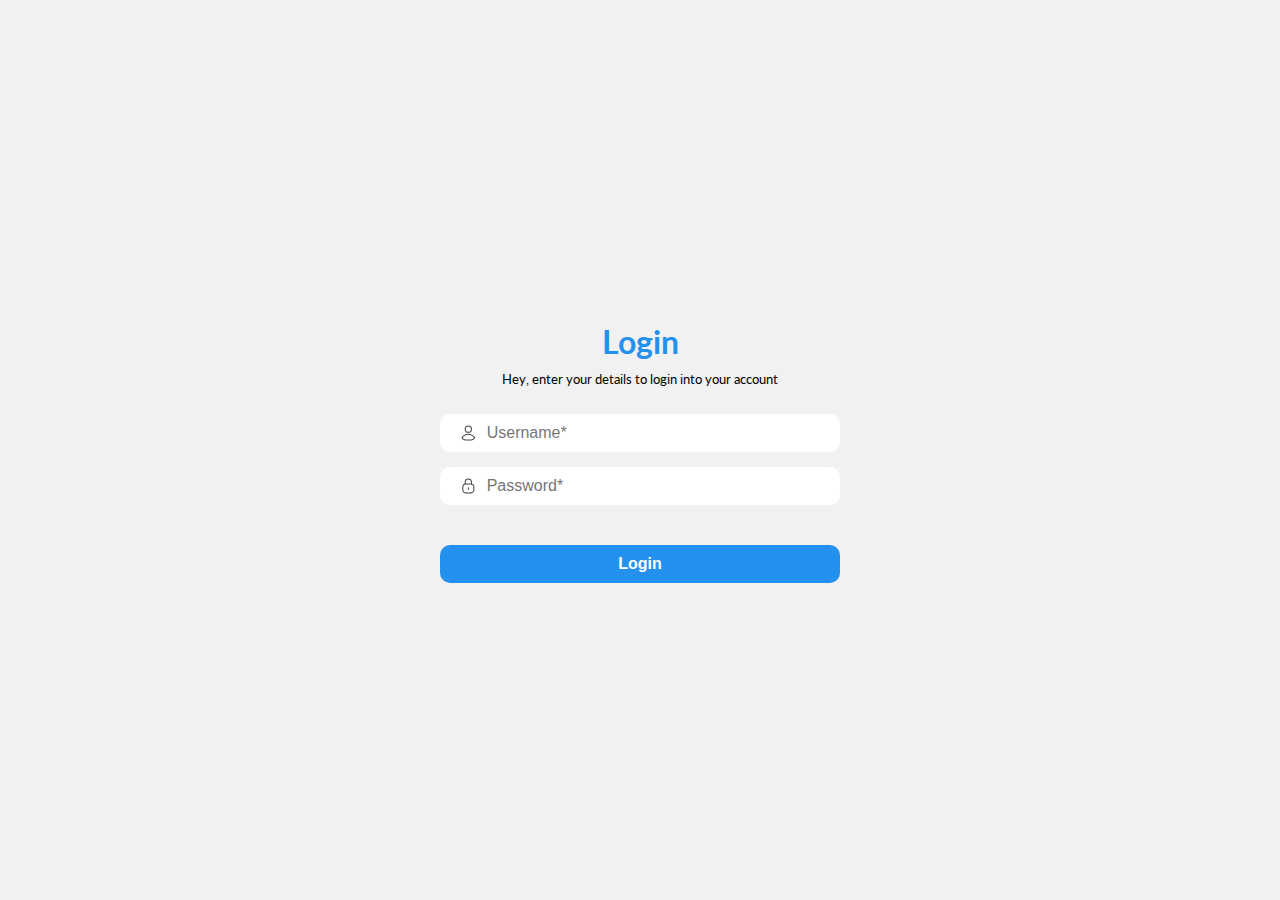
<file: frontend/index.html>
<!DOCTYPE html>
<html lang="en">
<head>
    <meta charset="UTF-8">
    <meta name="viewport" content="width=device-width, initial-scale=1.0">
    <title>Test Case Management</title>

    <link href="index.css" rel="stylesheet" crossorigin="anonymous">
    <link rel="stylesheet" href="https://cdn.jsdelivr.net/npm/bootstrap-icons@1.11.3/font/bootstrap-icons.min.css">
</head>
<body>


    <div class="fullscreen_loader">
        <div class="spinner">
            <svg xmlns="http://www.w3.org/2000/svg" viewBox="0 0 24 24" color="#000000" fill="none">
                <path d="M12 3V6" stroke="currentColor" stroke-width="1.5" stroke-linecap="round" />
                <path d="M12 18V21" stroke="currentColor" stroke-width="1.5" stroke-linecap="round" />
                <path d="M21 12L18 12" stroke="currentColor" stroke-width="1.5" stroke-linecap="round" />
                <path d="M6 12L3 12" stroke="currentColor" stroke-width="1.5" stroke-linecap="round" />
                <path d="M18.3635 5.63672L16.2422 7.75804" stroke="currentColor" stroke-width="1.5" stroke-linecap="round" />
                <path d="M7.75804 16.2422L5.63672 18.3635" stroke="currentColor" stroke-width="1.5" stroke-linecap="round" />
                <path d="M18.3635 18.3635L16.2422 16.2422" stroke="currentColor" stroke-width="1.5" stroke-linecap="round" />
                <path d="M7.75804 7.75804L5.63672 5.63672" stroke="currentColor" stroke-width="1.5" stroke-linecap="round" />
            </svg>
        </div>
        <span id="loading_message">Loading ...</span>
    </div>

    <div class="container">
        <div id="login_form">
            <h1>Login</h1>
            <span class="font-small">Hey, enter your details to login into your account</span>
            <br><br>
                        
            <div class="input_container">
                <svg xmlns="http://www.w3.org/2000/svg" viewBox="0 0 24 24" color="#000000" fill="none">
                    <path d="M6.57757 15.4816C5.1628 16.324 1.45336 18.0441 3.71266 20.1966C4.81631 21.248 6.04549 22 7.59087 22H16.4091C17.9545 22 19.1837 21.248 20.2873 20.1966C22.5466 18.0441 18.8372 16.324 17.4224 15.4816C14.1048 13.5061 9.89519 13.5061 6.57757 15.4816Z" stroke="currentColor" stroke-width="1.5" stroke-linecap="round" stroke-linejoin="round" />
                    <path d="M16.5 6.5C16.5 8.98528 14.4853 11 12 11C9.51472 11 7.5 8.98528 7.5 6.5C7.5 4.01472 9.51472 2 12 2C14.4853 2 16.5 4.01472 16.5 6.5Z" stroke="currentColor" stroke-width="1.5" />
                </svg>
                <input type="text" placeholder="Username*" id="username_input">                
            </div>

            <div class="input_container">
                <svg xmlns="http://www.w3.org/2000/svg" viewBox="0 0 24 24" color="#000000" fill="none">
                    <path d="M12 16.5V14.5" stroke="currentColor" stroke-width="1.5" stroke-linecap="round" />
                    <path d="M4.26781 18.8447C4.49269 20.515 5.87613 21.8235 7.55966 21.9009C8.97627 21.966 10.4153 22 12 22C13.5847 22 15.0237 21.966 16.4403 21.9009C18.1239 21.8235 19.5073 20.515 19.7322 18.8447C19.879 17.7547 20 16.6376 20 15.5C20 14.3624 19.879 13.2453 19.7322 12.1553C19.5073 10.485 18.1239 9.17649 16.4403 9.09909C15.0237 9.03397 13.5847 9 12 9C10.4153 9 8.97627 9.03397 7.55966 9.09909C5.87613 9.17649 4.49269 10.485 4.26781 12.1553C4.12104 13.2453 4 14.3624 4 15.5C4 16.6376 4.12104 17.7547 4.26781 18.8447Z" stroke="currentColor" stroke-width="1.5" />
                    <path d="M7.5 9V6.5C7.5 4.01472 9.51472 2 12 2C14.4853 2 16.5 4.01472 16.5 6.5V9" stroke="currentColor" stroke-width="1.5" stroke-linecap="round" stroke-linejoin="round" />
                </svg>
                <input type="password" placeholder="Password*" id="password_input">                
            </div>

            <div id="form_error_info"></div>
            <button id="login_button" class="">
                <svg xmlns="http://www.w3.org/2000/svg" viewBox="0 0 24 24" color="#000000" fill="none">
                    <path d="M17 12C17 14.7614 14.7614 17 12 17C9.23858 17 7 14.7614 7 12C7 9.23858 9.23858 7 12 7C14.7614 7 17 9.23858 17 12Z" stroke="currentColor" stroke-width="1.5" stroke-linecap="round" />
                    <path d="M18.6461 4.52795C18.2489 4.89346 18 5.41766 18 6C18 7.10457 18.8954 8 20 8C20.3793 8 20.7339 7.89441 21.0361 7.71103C21.6139 7.36038 22 6.72527 22 6C22 4.89543 21.1046 4 20 4C19.4778 4 19.0023 4.20016 18.6461 4.52795ZM18.6461 4.52795C16.8794 2.95541 14.5513 2 12 2C6.47715 2 2 6.47715 2 12C2 17.5228 6.47715 22 12 22C17.5228 22 22 17.5228 22 12C22 11.6625 21.9833 11.3289 21.9506 11" stroke="currentColor" stroke-width="1.5" stroke-linecap="round" />
                </svg>
                Login
            </button>
        </div>
    </div>

    <script src="index.js"></script>
    <script src="script.js"></script>
</body>
</html>
</file>
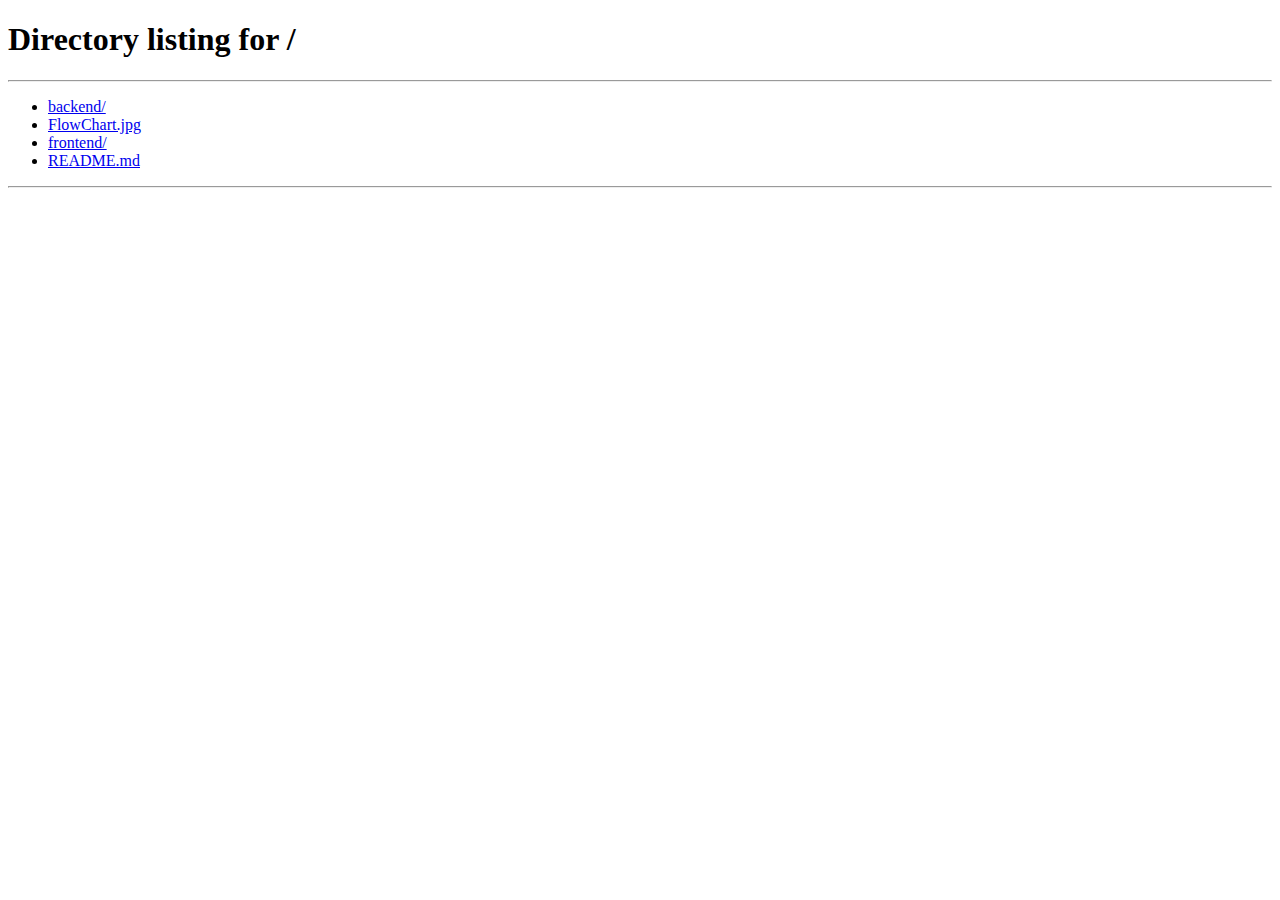
<file: frontend/list/index.html>
<!DOCTYPE html>
<html lang="en">
<head>
    <meta charset="UTF-8">
    <meta name="viewport" content="width=device-width, initial-scale=1.0">
    <title>List</title>

    <link rel="stylesheet" href="https://cdn.datatables.net/2.1.3/css/dataTables.dataTables.css" />    
    <link href="https://cdn.jsdelivr.net/npm/bootstrap@5.3.3/dist/css/bootstrap.min.css" rel="stylesheet" integrity="sha384-QWTKZyjpPEjISv5WaRU9OFeRpok6YctnYmDr5pNlyT2bRjXh0JMhjY6hW+ALEwIH" crossorigin="anonymous">
    <link href="list.css" rel="stylesheet" crossorigin="anonymous">
    
    <script src="https://cdn.jsdelivr.net/npm/bootstrap@5.3.3/dist/js/bootstrap.bundle.min.js" integrity="sha384-YvpcrYf0tY3lHB60NNkmXc5s9fDVZLESaAA55NDzOxhy9GkcIdslK1eN7N6jIeHz" crossorigin="anonymous"></script>
    <script src="https://code.jquery.com/jquery-3.7.1.min.js" integrity="sha256-/JqT3SQfawRcv/BIHPThkBvs0OEvtFFmqPF/lYI/Cxo=" crossorigin="anonymous"></script>
    <script src="https://cdn.datatables.net/2.1.3/js/dataTables.js"></script>    
    
</head>
<body>   

    <div class="modal fade" id="newProjectModal" tabindex="-1" aria-hidden="true">
        <div class="modal-dialog">
            <div class="modal-content">
                <div class="modal-header">
                    <span>New Project</span>
                    <button type="button" class="btn-close" data-bs-dismiss="modal" aria-label="Close">                        
                    </button>
                </div>
                <div class="modal-body">
                    <div>
                        <span class="input_label">Project</span>
                        <input type="text" class="mb-3" id="project_name_input">

                        <span class="input_label">Jira Ticket ID</span>
                        <input type="text" class="mb-3" id="jira_id_input">
                        <span class="text-danger font-small" id="new_project_error_info"></span>
                    </div>
                    <div class="d-flex flex-row-reverse">
                        <button type="button" id="new_project_btn" class="btn btn-primary">
                            <svg xmlns="http://www.w3.org/2000/svg" viewBox="0 0 24 24" color="#000000" fill="none">
                                <path d="M17 12C17 14.7614 14.7614 17 12 17C9.23858 17 7 14.7614 7 12C7 9.23858 9.23858 7 12 7C14.7614 7 17 9.23858 17 12Z" stroke="currentColor" stroke-width="1.5" stroke-linecap="round" />
                                <path d="M18.6461 4.52795C18.2489 4.89346 18 5.41766 18 6C18 7.10457 18.8954 8 20 8C20.3793 8 20.7339 7.89441 21.0361 7.71103C21.6139 7.36038 22 6.72527 22 6C22 4.89543 21.1046 4 20 4C19.4778 4 19.0023 4.20016 18.6461 4.52795ZM18.6461 4.52795C16.8794 2.95541 14.5513 2 12 2C6.47715 2 2 6.47715 2 12C2 17.5228 6.47715 22 12 22C17.5228 22 22 17.5228 22 12C22 11.6625 21.9833 11.3289 21.9506 11" stroke="currentColor" stroke-width="1.5" stroke-linecap="round" />
                            </svg>
                            Create Project
                        </button>
                    </div>
                </div>            
            </div>
        </div>
    </div>

    <div class="modal fade" id="newTestCaseModal" tabindex="-1" aria-hidden="true">
        <div class="modal-dialog">
            <div class="modal-content">
                <div class="modal-header">
                    <span>New Test Case</span>
                    <button type="button" class="btn-close" data-bs-dismiss="modal" aria-label="Close"></button>
                </div>
                <div class="modal-body">
                    <form id="new_test_case_form">
                        <div>                                                
                            <div class="row mb-3">
                                <div class="col-5">
                                    <span class="input_label">Project</span>
                                    <select required id="test_case_project_select">                                       
                                    </select>
                                </div>
                                <div class="col-7">
                                    <span class="input_label">Name</span>
                                    <input type="text" required id="test_case_name_input" >
                                </div>
                            </div>                            
                            
                            <div class="row mb-3">
                                <div class="col">
                                    <span class="input_label">Description</span>
                                    <textarea required id="test_case_description_input"></textarea>        
                                </div>
                            </div>

                            <div class="row mb-3">
                                <div class="col-12">
                                    <span class="input_label">Input Data</span>
                                    <input type="text" required class="mb-3" id="test_case_data_input" >
                                </div>
                                
                                <div class="col">
                                    <span class="input_label">Expected Result</span>
                                    <input type="text" required id="test_case_expected_result_input" >
                                </div>
                                <div class="col">
                                    <span class="input_label">Actual Result</span>
                                    <input type="text" required id="test_case_actual_result_input" >
                                </div>
                            </div>

                            <div class="row mb-3">
                                <div class="col">
                                    <span class="input_label">Type</span>
                                    <select required id="test_case_type_select">
                                        <option value="Sanity">Sanity</option>
                                        <option value="Regression">Regression</option>
                                    </select>
                                </div>
                                <div class="col">
                                    <span class="input_label">Status</span>
                                    <select required id="test_case_status_select">
                                        <option value="Pass">Passed</option>
                                        <option value="Fail">Failed</option>
                                    </select>
                                </div>
                            </div>
                                                                                                                            
                            <span class="text-danger font-small" id="new_test_case_error_info"></span>
                        </div>
                        <div class="d-flex flex-row-reverse mt-4">
                            <button type="submit" id="new_test_case_btn" class="btn btn-primary">
                                <svg xmlns="http://www.w3.org/2000/svg" viewBox="0 0 24 24" color="#000000" fill="none">
                                    <path d="M17 12C17 14.7614 14.7614 17 12 17C9.23858 17 7 14.7614 7 12C7 9.23858 9.23858 7 12 7C14.7614 7 17 9.23858 17 12Z" stroke="currentColor" stroke-width="1.5" stroke-linecap="round" />
                                    <path d="M18.6461 4.52795C18.2489 4.89346 18 5.41766 18 6C18 7.10457 18.8954 8 20 8C20.3793 8 20.7339 7.89441 21.0361 7.71103C21.6139 7.36038 22 6.72527 22 6C22 4.89543 21.1046 4 20 4C19.4778 4 19.0023 4.20016 18.6461 4.52795ZM18.6461 4.52795C16.8794 2.95541 14.5513 2 12 2C6.47715 2 2 6.47715 2 12C2 17.5228 6.47715 22 12 22C17.5228 22 22 17.5228 22 12C22 11.6625 21.9833 11.3289 21.9506 11" stroke="currentColor" stroke-width="1.5" stroke-linecap="round" />
                                </svg>
                                Create Test Case
                            </button>
                        </div>
                    </form>
                </div>            
            </div>
        </div>
    </div>

    <div class="modal fade" id="editTestCaseModal" tabindex="-1" aria-hidden="true">
        <div class="modal-dialog">
            <div class="modal-content">
                <div class="modal-header">
                    <span>Test Case</span>
                    <button type="button" class="btn-close" data-bs-dismiss="modal" aria-label="Close"></button>
                </div>
                <div class="modal-body">
                    <form id="edit_test_case_form">
                        <div>                                                
                            <div class="row mb-3">
                                <div class="col-5">
                                    <span class="input_label">Project</span>
                                    <select required id="edit_test_project_select">                                       
                                    </select>
                                </div>
                                <div class="col-7">
                                    <span class="input_label">Name</span>
                                    <input type="text" required id="edit_test_name_input" >
                                </div>
                            </div>                            
                            
                            <div class="row mb-3">
                                <div class="col">
                                    <span class="input_label">Description</span>
                                    <textarea required id="edit_test_description_input"></textarea>        
                                </div>
                            </div>

                            <div class="row mb-3">
                                <div class="col-12">
                                    <span class="input_label">Input Data</span>
                                    <input type="text" required class="mb-3" id="edit_test_data_input" >
                                </div>
                                
                                <div class="col">
                                    <span class="input_label">Expected Result</span>
                                    <input type="text" required id="edit_test_expected_result_input" >
                                </div>
                                <div class="col">
                                    <span class="input_label">Actual Result</span>
                                    <input type="text" required id="edit_test_actual_result_input" >
                                </div>
                            </div>

                            <div class="row mb-3">
                                <div class="col">
                                    <span class="input_label">Type</span>
                                    <select required id="edit_test_type_select">
                                        <option value="Sanity">Sanity</option>
                                        <option value="Regression">Regression</option>
                                    </select>
                                </div>
                                <div class="col">
                                    <span class="input_label">Status</span>
                                    <select required id="edit_test_status_select">
                                        <option value="Pass">Passed</option>
                                        <option value="Fail">Failed</option>
                                    </select>
                                </div>
                            </div>
                                                                                                                            
                            <span class="text-danger font-small" id="edit_test_case_error_info"></span>
                        </div>
                        <div class="d-flex flex-row-reverse mt-4">
                            <button type="submit" id="edit_test_case_btn" class="btn btn-primary">
                                <svg xmlns="http://www.w3.org/2000/svg" viewBox="0 0 24 24" color="#000000" fill="none">
                                    <path d="M17 12C17 14.7614 14.7614 17 12 17C9.23858 17 7 14.7614 7 12C7 9.23858 9.23858 7 12 7C14.7614 7 17 9.23858 17 12Z" stroke="currentColor" stroke-width="1.5" stroke-linecap="round" />
                                    <path d="M18.6461 4.52795C18.2489 4.89346 18 5.41766 18 6C18 7.10457 18.8954 8 20 8C20.3793 8 20.7339 7.89441 21.0361 7.71103C21.6139 7.36038 22 6.72527 22 6C22 4.89543 21.1046 4 20 4C19.4778 4 19.0023 4.20016 18.6461 4.52795ZM18.6461 4.52795C16.8794 2.95541 14.5513 2 12 2C6.47715 2 2 6.47715 2 12C2 17.5228 6.47715 22 12 22C17.5228 22 22 17.5228 22 12C22 11.6625 21.9833 11.3289 21.9506 11" stroke="currentColor" stroke-width="1.5" stroke-linecap="round" />
                                </svg>
                                Save Changes
                            </button>
                        </div>
                    </form>
                </div>            
            </div>
        </div>
    </div>

    <div class="modal" id="deleteTestCaseModal" tabindex="-1">
        <div class="modal-dialog modal-dialog-centered modal-sm">
            <div class="modal-content">
            
                <div class="modal-body">
                    <div class="text-center">
                        <p>Are you sure you want to delete this item</p>
                        <p class="small">This action cannot be undone</p>
                    </div>                            
                    <div class="d-flex justify-content-center gap-3 mt-4">
                        <button type="button" class="btn btn-secondary flex-fill" data-bs-dismiss="modal">Cancel</button>
                        <button type="button" class="btn btn-danger flex-fill" id="delete_test_case">Delete</button>
                    </div>
                </div>
            </div>
        </div>
    </div>    

    <div class="container">

        <div class="d-flex justify-content-between mb-5">
            <h3 class=""><strong>Test Cases</strong></h3>
            <div class="d-flex align-items-center gap-2">
                
                <div id="user_avatar" class="d-flex justify-content-center align-items-center"></div>
                <div class="d-flex flex-column">
                    <span id="user_name_label"></span>
                    <span id="user_role_label" class="font-small"></span>
                </div>
                
                <svg id="logout_button" data-bs-toggle="tooltip" data-bs-placement="top" data-bs-title="Logout" xmlns="http://www.w3.org/2000/svg" viewBox="0 0 24 24" width="24" height="24" color="#000000" fill="none">
                    <path d="M15 17.625C14.9264 19.4769 13.3831 21.0494 11.3156 20.9988C10.8346 20.987 10.2401 20.8194 9.05112 20.484C6.18961 19.6768 3.70555 18.3203 3.10956 15.2815C3 14.723 3 14.0944 3 12.8373L3 11.1627C3 9.90561 3 9.27705 3.10956 8.71846C3.70555 5.67965 6.18961 4.32316 9.05112 3.51603C10.2401 3.18064 10.8346 3.01295 11.3156 3.00119C13.3831 2.95061 14.9264 4.52307 15 6.37501" stroke="currentColor" stroke-width="1.5" stroke-linecap="round" />
                    <path d="M21 12H10M21 12C21 11.2998 19.0057 9.99153 18.5 9.5M21 12C21 12.7002 19.0057 14.0085 18.5 14.5" stroke="currentColor" stroke-width="1.5" stroke-linecap="round" stroke-linejoin="round" />
                </svg>
            </div>
        </div>

        <div class="nav_container mt-4 mb-4">                        
            <div class="action_items">                
                <button class="btn_primary" data-bs-toggle="modal" data-bs-target="#newTestCaseModal">
                    <svg xmlns="http://www.w3.org/2000/svg" viewBox="0 0 24 24" color="#000000" fill="none">
                        <path d="M12 4V20M20 12H4" stroke="currentColor" stroke-width="1.5" stroke-linecap="round" stroke-linejoin="round" />
                    </svg>
                    New Test Case
                </button>
                <button class="ms-2" data-bs-toggle="modal" data-bs-target="#newProjectModal">
                    <svg xmlns="http://www.w3.org/2000/svg" viewBox="0 0 24 24" color="#000000" fill="none">
                        <path d="M13 21H12C7.28595 21 4.92893 21 3.46447 19.5355C2 18.0711 2 15.714 2 11V7.94427C2 6.1278 2 5.21956 2.38032 4.53806C2.65142 4.05227 3.05227 3.65142 3.53806 3.38032C4.21956 3 5.1278 3 6.94427 3C8.10802 3 8.6899 3 9.19926 3.19101C10.3622 3.62712 10.8418 4.68358 11.3666 5.73313L12 7M8 7H16.75C18.8567 7 19.91 7 20.6667 7.50559C20.9943 7.72447 21.2755 8.00572 21.4944 8.33329C21.9796 9.05942 21.9992 10.0588 22 12" stroke="currentColor" stroke-width="1.5" stroke-linecap="round" />
                        <path d="M18 13V21M22 17H14" stroke="currentColor" stroke-width="1.5" stroke-linecap="round" stroke-linejoin="round" />
                    </svg>
                    New Project
                </button>
            </div>
            <input type="text" id="customSearch" placeholder="Search...">
        </div>
        
        <div id="datatable_container">

            <table id="test_case_datatable" class="hover" style="width:100%">
                <thead>
                    <tr>
                        <th>Id</th>
                        <th>User</th>
                        <th>Project Name</th>
                        <th>Test Case</th>
                        <th>Type</th>                        
                        <th>Input Data</th>
                        <th>Expected Result</th>
                        <th>Actual Result</th>
                        <th>Status</th>
                        <th>Description</th>
                        <th></th>                        
                    </tr>
                </thead>
                <tbody></tbody>               
            </table>

        </div>

    </div>

    <script src="../index.js"></script>
    <script src="list.js"></script>
</body>
</html>
</file>
<file: frontend/index.css>
@import url('https://fonts.googleapis.com/css2?family=Lato:ital,wght@0,100;0,300;0,400;0,700;0,900;1,100;1,300;1,400;1,700;1,900&display=swap');

:root{
    --primary_color: #2591ee;
}

@keyframes spinner {
    to { transform: rotate(360deg); }
}

body, html{
    background-color: #f1f1f1;
    margin: 0;
    padding: 0;    
    font-family: "Lato", sans-serif;
    line-height: 1.5;
}

.font-small{
    font-size: 0.8rem;
}

.fullscreen_loader{

    height: 100vh;
    width: 100vw;
    position: absolute;
    display: flex;
    align-items: center;
    justify-content: center;
    flex-direction: column;
    background-color: #ececec;

    .spinner{
        svg{
            height: 30px;
            animation: spinner 2s linear infinite; 
        }        
    }
}

.fullscreen_loader.hidden{
    display: none;
}

.input_container{
    display: flex;
    background-color: white;
    align-items: center;
    border-radius: 10px;
    padding: 0 20px;
    margin-bottom: 15px;
    
    svg{
        color: #454545;
        font-size: small;
        height: 18px;
    }

    input{
        font-size: 1rem;
        width: 100%;
        border: none;
        outline: none;
        padding: 10px 0px 10px 10px;
    }    
}

.container{
    height: 100vh;
    width: 100vw;
    display: flex;
    align-items: center;
    justify-content: center;

    #login_form{
        max-width: 800px;
        min-width: 400px;
        text-align: center;
        h1{
            color: var(--primary_color);
            margin: 0;
        }

        #login_button.loading svg{
            display: block;
        }

        #login_button{
            width: 100%;
            display: flex;
            align-items: center;
            justify-content: center;
            gap: 10px;
            background-color: var(--primary_color);
            color: white;
            border: none;
            outline: none;
            padding: 10px 0;
            border-radius: 10px;
            margin-top: 40px;
            cursor: pointer;
            font-weight: bold;
            font-size: 1rem;
            transition: background-color 0.3s;

            &:hover{
                background-color: #0606b3;
            }            

            svg{
                display: none;
                height: 18px;
                color: white;
                animation: spinner 1.5s linear infinite; 
            }            
        }

        #form_error_info{
            color: #fc4747;
            font-size: 0.8rem;
            text-align: end;
            display: none;
        }

        #form_error_info.visible{
            display: block;
        }
    }
}
</file>
<file: frontend/list/list.css>
@import url('https://fonts.googleapis.com/css2?family=Lato:ital,wght@0,100;0,300;0,400;0,700;0,900;1,100;1,300;1,400;1,700;1,900&display=swap');

:root{
    --primary_color: #2591ee;
    --primary_color_hover: #0381ef;
}

@keyframes spinner {
    to { transform: rotate(360deg); }
}

body, html{
    /* background-color: #ececec; */
    margin: 0;
    padding: 0; 
    padding-bottom: 50px;   
    font-family: "Lato", sans-serif;
    line-height: 1.5;  
    font-size: 0.95rem;  
    background-color: #f1f1f1;
}

.btn-primary{
    background-color: var(--primary_color) !important;
}

.font-small{
    font-size: 0.8rem;
}

.text_primary{
    color: var(--primary_color);
}

.container{
    /* padding: 30px 50px; */
    margin-top: 60px;
}

#newProjectModal, #newTestCaseModal, #deleteTestCaseModal, #editTestCaseModal{

    backdrop-filter: blur(5px);
    background-color: #eeeeee84;

    .modal-header{
        border-bottom: none !important;
        button{
            font-size: smaller;            
        }
        
        span{
            font-size: larger;
            font-weight: bold;
        }
    }

    .modal-body{
        input, textarea, select{
            display: block;
            outline: none;
            border: none;
            border-radius: 10px;
            background-color: #f1f1f1;
            width: 100%;
            padding: 6px 16px;
        }

        .input_label{
            color: #626262;
            padding-left: 5px;
            padding-bottom: 8px;
            font-size: small;
        }

        button{
            border: none !important;
            /* margin-top: 20px; */
        }

        .btn-primary{
            display: flex;
            align-items: center;
            justify-content: center;
            gap: 10px;

            &:hover{
                background-color: var(--primary_color_hover) !important;
            }

            svg{
                display: none;
                height: 18px;
                color: white;
                animation: spinner 1.5s linear infinite; 
            }
        }

        .btn-primary.loading svg{
            display: block;
        }
    }
}

.nav_container{
    display: flex;
    flex-direction: row;
    align-items: center;
    justify-content: space-between;

    #customSearch{
        background-color: white;
        border: none;
        outline: none;
        padding: 8px;
        font-size: small;
        border-radius: 10px;  
        min-width: 200px;      
    }

    button{
        border: none;
        outline: none;
        font-size: small;
        padding: 8px 20px;
        cursor: pointer;
        background-color: white;
        display: inline-flex;
        border-radius: 10px;        
        justify-content: center;
        align-items: center;
        gap: 10px;

        svg{
            height: 18px;
        }
    }
    
    button.btn_primary{
        background-color: var(--primary_color);
        color: white;                
        transition: background-color 0.3s;

        svg{
            color: whitesmoke;
        }

        &:hover{
            background-color: var(--primary_color_hover);
        }         
    }
}

.test_case_actions{
    svg{
        padding: 5px;
        cursor: pointer;        
    }

    svg.edit_btn:hover{
        color: #0c7399;
    }
    svg.delete_btn:hover{
        color: red;
    }
}

.nowrap{
    white-space: nowrap;
}

.dt-search{
    label{
        display: none !important;
    }

    input{
        outline: none !important;
        border: solid 1px rgb(#cacaca) !important;
        border-radius: 10px !important;
        background-color: #ffffff !important;
        width: 100% !important;
        padding: 6px 12px !important;
    }
}

#logout_button{
    cursor: pointer;
    height: 18px;
    margin-left: 20px;

    &:hover{
        color: red;
    }
}

.dt-paging-button:hover{
    background: var(--primary_color) !important;
    border-radius: 15px !important;
    border-color: transparent !important;    
}

.dt-paging-button.disabled:hover{
    background: #878787 !important;
}

.dt-paging-button.current{    
    color: rgb(152, 28, 28) !important;
    background: #eaeaea !important;
    border-color: transparent !important;
    border-radius: 15px !important;    
}

.dt-column-order{
    width: auto !important;
}

.dt-column-order::before{
    font-size: 0.5em !important;
}

.dt-column-order::after{
    font-size: 0.5em !important;
}

.dt-scroll-body{
    border-bottom: solid 1px #dbdbdd !important;
}

.dt-info{
    color: #626262 !important;
    margin-left: 10px;
}

#datatable_container{
    background-color: #ffffff;
    border-radius: 10px;
    padding: 5px;

    th{
        font-weight: normal !important;
        font-size: small !important;
        color: #626262;
        border-bottom-color:#dbdbdd;

        &:hover{
            outline: none !important;
        }
    }
}

#test_case_datatable{
    border-collapse: separate !important; 
    border-spacing: 0 10px !important;    
}

#test_case_datatable tr{
    /* margin: 10px 0 !important; */
    /* background-color: #ffffff; */
}

#user_avatar{
    width: 36px;
    height: 36px;
    border-radius: 50%;
    background-color: #deb887d5;
    color: black;
    font-weight: bold;
    font-size: larger;
    line-height: 0;
}

#user_name_label{
    /* font-size: ; */
}

.modal-content{
    border: none;
}
</file>
